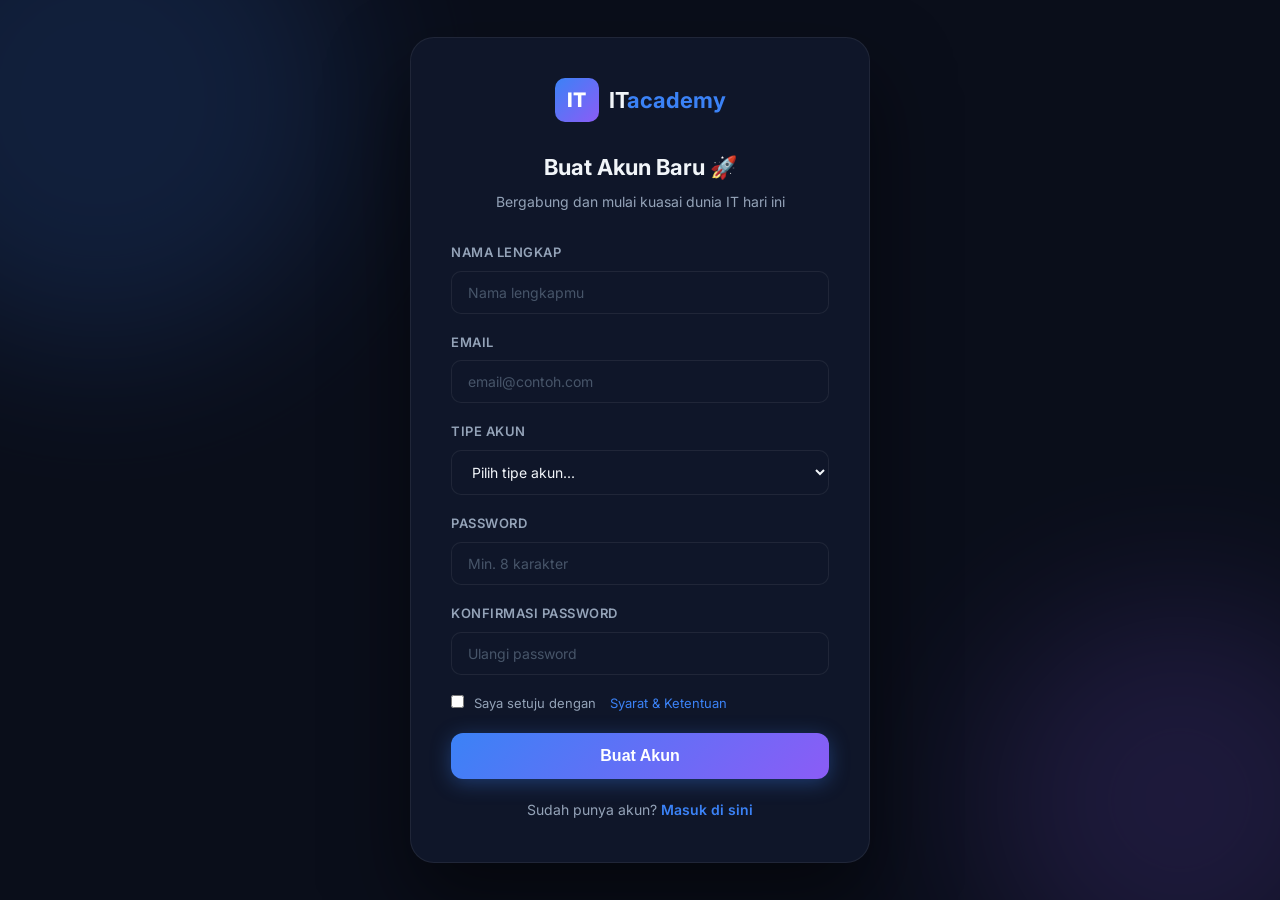
<file: tampilan/register.html>
<!DOCTYPE html>
<html lang="id">
<head>
    <meta charset="UTF-8">
    <meta name="viewport" content="width=device-width, initial-scale=1.0">
    <title>Daftar - ITacademy</title>
    <link rel="stylesheet" href="../css/style.css">
</head>
<body>
<div class="auth-screen">
    <div class="auth-bg-glow glow-1"></div>
    <div class="auth-bg-glow glow-2"></div>

    <div class="auth-card" style="max-width:460px;">
        <div class="auth-logo">
            <div class="brand-icon">IT</div>
            <span class="brand-name">IT<span>academy</span></span>
        </div>

        <h1 class="auth-title">Buat Akun Baru 🚀</h1>
        <p class="auth-subtitle">Bergabung dan mulai kuasai dunia IT hari ini</p>

        <form action="login.php" id="registerForm">
            <div class="form-group">
                <label class="form-label">Nama Lengkap</label>
                <input id="nama" type="text" class="form-input" placeholder="Nama lengkapmu" required>
            </div>
            <div class="form-group">
                <label class="form-label">Email</label>
                <input id="email" type="email" class="form-input" placeholder="email@contoh.com" required>
            </div>
            <div class="form-group">
                <label class="form-label">Tipe Akun</label>
                <select id="tipe" class="form-input" required>
                    <option value="" disabled selected>Pilih tipe akun...</option>
                    <option value="free">👤 User (Free) — Gratis</option>
                    <option value="premium">⭐ User (Premium) — Rp 99k/bln</option>
                    <option value="mentor">🎓 Mentor</option>
                </select>
            </div>
            <div class="form-group">
                <label class="form-label">Password</label>
                <input id="password" type="password" class="form-input" placeholder="Min. 8 karakter" required>
            </div>
            <div class="form-group">
                <label class="form-label">Konfirmasi Password</label>
                <input id="konfirmasi" type="password" class="form-input" placeholder="Ulangi password" required>
            </div>

            <div style="margin-bottom:20px;">
                <label style="display:flex;align-items:flex-start;gap:10px;font-size:13px;color:var(--text-secondary);cursor:pointer;">
                    <input type="checkbox" style="accent-color:var(--accent-blue);margin-top:2px;" required>
                    Saya setuju dengan <a href="#" style="color:var(--accent-blue);margin-left:4px;">Syarat & Ketentuan</a>
                </label>
            </div>

            <button type="submit" class="btn btn-primary btn-full btn-lg">Buat Akun</button>
        </form>

        <div class="auth-footer">
            Sudah punya akun? <a href="login.php">Masuk di sini</a>
        </div>
    </div>
</div>
</body>
</html>
</file>
<file: css/style.css>
@import url('https://fonts.googleapis.com/css2?family=Inter:wght@300;400;500;600;700;800&display=swap');

:root {
    --bg-primary: #0a0e1a;
    --bg-secondary: #0f1629;
    --bg-card: #131d35;
    --bg-card-hover: #1a2545;
    --accent-blue: #3b82f6;
    --accent-purple: #8b5cf6;
    --accent-cyan: #06b6d4;
    --accent-gold: #f59e0b;
    --text-primary: #f1f5f9;
    --text-secondary: #94a3b8;
    --text-muted: #475569;
    --border: rgba(255,255,255,0.07);
    --border-accent: rgba(59,130,246,0.3);
    --glass: rgba(255,255,255,0.04);
    --shadow: 0 25px 50px rgba(0,0,0,0.5);
    --radius: 16px;
    --radius-sm: 10px;
    --transition: all 0.3s cubic-bezier(0.4,0,0.2,1);
}

* { margin: 0; padding: 0; box-sizing: border-box; }

body {
    font-family: 'Inter', sans-serif;
    background-color: var(--bg-primary);
    color: var(--text-primary);
    line-height: 1.6;
}

a { text-decoration: none; color: inherit; }

.btn {
    display: inline-flex;
    align-items: center;
    gap: 8px;
    padding: 10px 22px;
    border-radius: 10px;
    font-size: 14px;
    font-weight: 600;
    cursor: pointer;
    border: none;
    transition: var(--transition);
    white-space: nowrap;
}
.btn-primary {
    background: linear-gradient(135deg, var(--accent-blue), var(--accent-purple));
    color: white;
    box-shadow: 0 4px 20px rgba(59,130,246,0.35);
}
.btn-primary:hover {
    transform: translateY(-2px);
    box-shadow: 0 8px 30px rgba(59,130,246,0.5);
}
.btn-outline {
    background: transparent;
    color: var(--accent-blue);
    border: 1.5px solid var(--accent-blue);
}
.btn-outline:hover {
    background: var(--accent-blue);
    color: white;
    transform: translateY(-2px);
}
.btn-ghost {
    background: var(--glass);
    color: var(--text-primary);
    border: 1px solid var(--border);
    backdrop-filter: blur(10px);
}
.btn-ghost:hover { background: rgba(255,255,255,0.08); }
.btn-lg { padding: 14px 32px; font-size: 16px; border-radius: 12px; }
.btn-full { width: 100%; justify-content: center; }

.badge {
    display: inline-flex;
    align-items: center;
    gap: 5px;
    padding: 4px 12px;
    border-radius: 50px;
    font-size: 12px;
    font-weight: 600;
    letter-spacing: 0.5px;
}
.badge-gold { background: rgba(245,158,11,0.15); color: var(--accent-gold); border: 1px solid rgba(245,158,11,0.3); }
.badge-blue { background: rgba(59,130,246,0.15); color: var(--accent-blue); border: 1px solid rgba(59,130,246,0.3); }
.badge-purple { background: rgba(139,92,246,0.15); color: var(--accent-purple); border: 1px solid rgba(139,92,246,0.3); }
.badge-green { background: rgba(16,185,129,0.15); color: #10b981; border: 1px solid rgba(16,185,129,0.3); }
.badge-red { background: rgba(239,68,68,0.15); color: #ef4444; border: 1px solid rgba(239,68,68,0.3); }

.glass-card {
    background: var(--bg-card);
    border: 1px solid var(--border);
    border-radius: var(--radius);
    transition: var(--transition);
}
.glass-card:hover { background: var(--bg-card-hover); border-color: var(--border-accent); }

.app-layout { display: flex; height: 100vh; overflow: hidden; }

.sidebar {
    width: 260px;
    flex-shrink: 0;
    background: var(--bg-secondary);
    border-right: 1px solid var(--border);
    display: flex;
    flex-direction: column;
    overflow-y: auto;
    transition: var(--transition);
}
.sidebar-brand {
    padding: 24px 20px;
    border-bottom: 1px solid var(--border);
    display: flex;
    align-items: center;
    gap: 10px;
}
.brand-icon {
    width: 38px; height: 38px;
    background: linear-gradient(135deg, var(--accent-blue), var(--accent-purple));
    border-radius: 10px;
    display: flex; align-items: center; justify-content: center;
    font-size: 18px; font-weight: 800; color: white;
    flex-shrink: 0;
}
.brand-name { font-size: 18px; font-weight: 700; }
.brand-name span { color: var(--accent-blue); }

.sidebar-nav { padding: 16px 12px; flex: 1; }
.nav-label {
    font-size: 11px;
    font-weight: 600;
    color: var(--text-muted);
    text-transform: uppercase;
    letter-spacing: 1px;
    padding: 8px 8px 4px;
    margin-top: 8px;
}
.nav-item {
    display: flex;
    align-items: center;
    gap: 12px;
    padding: 11px 12px;
    border-radius: 10px;
    color: var(--text-secondary);
    font-size: 14px;
    font-weight: 500;
    cursor: pointer;
    transition: var(--transition);
    margin-bottom: 2px;
}
.nav-item:hover { background: var(--glass); color: var(--text-primary); }
.nav-item.active {
    background: linear-gradient(135deg, rgba(59,130,246,0.2), rgba(139,92,246,0.15));
    color: var(--accent-blue);
    border: 1px solid rgba(59,130,246,0.2);
}
.nav-item .nav-icon { font-size: 18px; width: 20px; text-align: center; }

.sidebar-footer {
    padding: 16px 12px;
    border-top: 1px solid var(--border);
}
.user-info {
    display: flex;
    align-items: center;
    gap: 10px;
    padding: 10px;
    border-radius: 10px;
    background: var(--glass);
    border: 1px solid var(--border);
}
.user-avatar {
    width: 36px; height: 36px;
    background: linear-gradient(135deg, var(--accent-blue), var(--accent-purple));
    border-radius: 50%;
    display: flex; align-items: center; justify-content: center;
    font-weight: 700; font-size: 14px; color: white;
    flex-shrink: 0;
}
.user-name { font-size: 13px; font-weight: 600; }
.user-role { font-size: 11px; color: var(--text-muted); }
.user-logout {
    margin-left: auto;
    color: #ef4444;
    font-size: 18px;
    cursor: pointer;
    opacity: 0.7;
    transition: var(--transition);
    flex-shrink: 0;
}
.user-logout:hover { opacity: 1; }

.topbar {
    height: 64px;
    background: var(--bg-secondary);
    border-bottom: 1px solid var(--border);
    display: flex;
    align-items: center;
    justify-content: space-between;
    padding: 0 28px;
    flex-shrink: 0;
}
.topbar-title { font-size: 18px; font-weight: 700; }
.topbar-actions { display: flex; align-items: center; gap: 12px; }
.topbar-btn {
    width: 38px; height: 38px;
    background: var(--glass);
    border: 1px solid var(--border);
    border-radius: 10px;
    display: flex; align-items: center; justify-content: center;
    font-size: 18px; cursor: pointer;
    transition: var(--transition);
}
.topbar-btn:hover { background: rgba(255,255,255,0.08); }

.main-content { flex: 1; display: flex; flex-direction: column; overflow: hidden; }
.page-content { flex: 1; overflow-y: auto; padding: 28px; }

.stats-grid { display: grid; grid-template-columns: repeat(auto-fit, minmax(200px, 1fr)); gap: 16px; margin-bottom: 24px; }
.stat-card {
    background: var(--bg-card);
    border: 1px solid var(--border);
    border-radius: var(--radius);
    padding: 20px;
    display: flex;
    align-items: center;
    gap: 16px;
    transition: var(--transition);
}
.stat-card:hover { background: var(--bg-card-hover); transform: translateY(-2px); }
.stat-icon {
    width: 48px; height: 48px;
    border-radius: 12px;
    display: flex; align-items: center; justify-content: center;
    font-size: 22px; flex-shrink: 0;
}
.stat-icon.blue { background: rgba(59,130,246,0.15); }
.stat-icon.purple { background: rgba(139,92,246,0.15); }
.stat-icon.gold { background: rgba(245,158,11,0.15); }
.stat-icon.green { background: rgba(16,185,129,0.15); }
.stat-value { font-size: 24px; font-weight: 700; }
.stat-label { font-size: 13px; color: var(--text-secondary); }

.courses-grid { display: grid; grid-template-columns: repeat(auto-fill, minmax(280px, 1fr)); gap: 16px; }
.course-card {
    background: var(--bg-card);
    border: 1px solid var(--border);
    border-radius: var(--radius);
    overflow: hidden;
    transition: var(--transition);
    cursor: pointer;
}
.course-card:hover { transform: translateY(-4px); border-color: var(--border-accent); box-shadow: 0 12px 30px rgba(0,0,0,0.3); }
.course-thumb {
    height: 140px;
    display: flex; align-items: center; justify-content: center;
    font-size: 48px;
    position: relative;
    overflow: hidden;
}
.course-thumb.web { background: linear-gradient(135deg, #1e3a5f, #1e4080); }
.course-thumb.js { background: linear-gradient(135deg, #3d2b00, #5a3e00); }
.course-thumb.python { background: linear-gradient(135deg, #1a3a2a, #1e4d33); }
.course-thumb.db { background: linear-gradient(135deg, #2d1b4e, #3d2060); }
.course-body { padding: 16px; }
.course-title { font-size: 15px; font-weight: 600; margin-bottom: 6px; }
.course-desc { font-size: 13px; color: var(--text-secondary); margin-bottom: 14px; line-height: 1.5; }
.course-progress { height: 4px; background: var(--border); border-radius: 2px; overflow: hidden; margin-bottom: 8px; }
.progress-bar { height: 100%; background: linear-gradient(90deg, var(--accent-blue), var(--accent-purple)); border-radius: 2px; transition: width 1s ease; }
.course-meta { display: flex; justify-content: space-between; font-size: 12px; color: var(--text-secondary); }

.section-header {
    display: flex;
    justify-content: space-between;
    align-items: center;
    margin-bottom: 16px;
}
.section-title { font-size: 16px; font-weight: 700; }

.form-group { margin-bottom: 18px; }
.form-label {
    display: block;
    font-size: 13px;
    font-weight: 600;
    color: var(--text-secondary);
    margin-bottom: 8px;
    text-transform: uppercase;
    letter-spacing: 0.5px;
}
.form-input {
    width: 100%;
    padding: 12px 16px;
    background: var(--bg-secondary);
    border: 1.5px solid var(--border);
    border-radius: 10px;
    color: var(--text-primary);
    font-size: 14px;
    font-family: 'Inter', sans-serif;
    transition: var(--transition);
    outline: none;
}
.form-input:focus { border-color: var(--accent-blue); box-shadow: 0 0 0 3px rgba(59,130,246,0.1); }
.form-input::placeholder { color: var(--text-muted); }
.form-input option { background: var(--bg-secondary); }

.auth-screen {
    min-height: 100vh;
    display: flex;
    align-items: center;
    justify-content: center;
    background: var(--bg-primary);
    position: relative;
    overflow: hidden;
    padding: 20px;
}
.auth-bg-glow {
    position: absolute;
    border-radius: 50%;
    filter: blur(80px);
    opacity: 0.15;
    pointer-events: none;
}
.glow-1 { width: 500px; height: 500px; background: var(--accent-blue); top: -150px; left: -150px; }
.glow-2 { width: 400px; height: 400px; background: var(--accent-purple); bottom: -100px; right: -100px; }
.auth-card {
    background: var(--bg-secondary);
    border: 1px solid var(--border);
    border-radius: 24px;
    padding: 40px;
    width: 100%;
    max-width: 420px;
    position: relative;
    z-index: 1;
    box-shadow: 0 40px 80px rgba(0,0,0,0.5);
}
.auth-logo {
    display: flex;
    align-items: center;
    justify-content: center;
    gap: 10px;
    margin-bottom: 28px;
}
.auth-logo .brand-icon { width: 44px; height: 44px; font-size: 20px; }
.auth-logo .brand-name { font-size: 22px; }
.auth-title { font-size: 22px; font-weight: 700; text-align: center; margin-bottom: 6px; }
.auth-subtitle { font-size: 14px; color: var(--text-secondary); text-align: center; margin-bottom: 28px; }
.auth-divider {
    display: flex; align-items: center; gap: 12px;
    margin: 20px 0; color: var(--text-muted); font-size: 13px;
}
.auth-divider::before, .auth-divider::after {
    content: ''; flex: 1; height: 1px; background: var(--border);
}
.auth-footer { text-align: center; margin-top: 20px; font-size: 14px; color: var(--text-secondary); }
.auth-footer a { color: var(--accent-blue); font-weight: 600; }
.auth-footer a:hover { text-decoration: underline; }

.table-wrap {
    background: var(--bg-card);
    border: 1px solid var(--border);
    border-radius: var(--radius);
    overflow: hidden;
}
table { width: 100%; border-collapse: collapse; }
thead { background: var(--bg-secondary); }
th { padding: 14px 18px; text-align: left; font-size: 12px; font-weight: 600; color: var(--text-muted); text-transform: uppercase; letter-spacing: 0.5px; border-bottom: 1px solid var(--border); }
td { padding: 14px 18px; font-size: 14px; color: var(--text-secondary); border-bottom: 1px solid var(--border); }
tr:last-child td { border-bottom: none; }
tbody tr:hover { background: var(--glass); }

::-webkit-scrollbar { width: 6px; height: 6px; }
::-webkit-scrollbar-track { background: transparent; }
::-webkit-scrollbar-thumb { background: var(--text-muted); border-radius: 3px; }
::-webkit-scrollbar-thumb:hover { background: var(--text-secondary); }

.landing-nav {
    position: fixed; top: 0; left: 0; right: 0; z-index: 100;
    padding: 16px 60px;
    display: flex; align-items: center; justify-content: space-between;
    background: rgba(10,14,26,0.8);
    backdrop-filter: blur(20px);
    border-bottom: 1px solid var(--border);
    transition: var(--transition);
}
.nav-logo { display: flex; align-items: center; gap: 10px; }
.nav-links { display: flex; align-items: center; gap: 8px; }

.hero-section {
    min-height: 100vh;
    display: flex; align-items: center; justify-content: center;
    text-align: center;
    padding: 100px 20px 60px;
    position: relative; overflow: hidden;
}
.hero-bg-glow { position: absolute; border-radius: 50%; filter: blur(120px); opacity: 0.1; pointer-events: none; }
.hero-glow-1 { width: 700px; height: 700px; background: var(--accent-blue); top: -200px; left: 50%; transform: translateX(-50%); }
.hero-glow-2 { width: 400px; height: 400px; background: var(--accent-purple); bottom: 0; right: -100px; }
.hero-content { position: relative; z-index: 1; max-width: 760px; }
.hero-eyebrow {
    display: inline-flex; align-items: center; gap: 8px;
    background: rgba(59,130,246,0.1); border: 1px solid rgba(59,130,246,0.25);
    color: var(--accent-blue); padding: 6px 16px; border-radius: 50px;
    font-size: 13px; font-weight: 600; margin-bottom: 24px;
}
.hero-title { font-size: clamp(2.5rem, 6vw, 4.5rem); font-weight: 800; line-height: 1.1; margin-bottom: 20px; letter-spacing: -1px; }
.hero-title span { background: linear-gradient(135deg, var(--accent-blue), var(--accent-purple)); -webkit-background-clip: text; -webkit-text-fill-color: transparent; background-clip: text; }
.hero-desc { font-size: 18px; color: var(--text-secondary); max-width: 560px; margin: 0 auto 36px; line-height: 1.7; }
.hero-actions { display: flex; gap: 12px; justify-content: center; flex-wrap: wrap; }
.hero-stats { display: flex; gap: 40px; justify-content: center; margin-top: 60px; flex-wrap: wrap; }
.hero-stat-num { font-size: 28px; font-weight: 800; background: linear-gradient(135deg, var(--accent-blue), var(--accent-purple)); -webkit-background-clip: text; -webkit-text-fill-color: transparent; background-clip: text; }
.hero-stat-label { font-size: 13px; color: var(--text-secondary); }

.features-section { padding: 100px 60px; }
.features-grid { display: grid; grid-template-columns: repeat(auto-fit, minmax(280px, 1fr)); gap: 20px; margin-top: 50px; }
.feature-card {
    background: var(--bg-card);
    border: 1px solid var(--border);
    border-radius: var(--radius);
    padding: 28px;
    transition: var(--transition);
}
.feature-card:hover { transform: translateY(-4px); border-color: var(--border-accent); }
.feature-icon {
    width: 52px; height: 52px; border-radius: 14px;
    display: flex; align-items: center; justify-content: center;
    font-size: 26px; margin-bottom: 16px;
}
.feature-title { font-size: 16px; font-weight: 700; margin-bottom: 8px; }
.feature-desc { font-size: 14px; color: var(--text-secondary); line-height: 1.6; }

.pricing-section { padding: 100px 60px; background: var(--bg-secondary); }
.pricing-grid { display: grid; grid-template-columns: repeat(auto-fit, minmax(280px, 1fr)); gap: 20px; margin-top: 50px; max-width: 720px; margin-left: auto; margin-right: auto; }
.price-card {
    background: var(--bg-card);
    border: 1px solid var(--border);
    border-radius: var(--radius);
    padding: 32px;
    transition: var(--transition);
    position: relative;
    overflow: hidden;
}
.price-card.featured {
    border-color: var(--accent-blue);
    background: linear-gradient(135deg, rgba(59,130,246,0.08), rgba(139,92,246,0.06));
    transform: scale(1.02);
}
.price-card.featured::before {
    content: '';
    position: absolute;
    top: 0; left: 0; right: 0;
    height: 3px;
    background: linear-gradient(90deg, var(--accent-blue), var(--accent-purple));
}
.price-tier { font-size: 13px; font-weight: 700; color: var(--text-muted); text-transform: uppercase; letter-spacing: 1px; margin-bottom: 10px; }
.price-amount { font-size: 40px; font-weight: 800; margin-bottom: 6px; }
.price-period { font-size: 13px; color: var(--text-secondary); margin-bottom: 24px; }
.price-features { list-style: none; margin-bottom: 28px; }
.price-features li {
    display: flex; align-items: center; gap: 10px;
    font-size: 14px; color: var(--text-secondary);
    padding: 7px 0; border-bottom: 1px solid var(--border);
}
.price-features li:last-child { border-bottom: none; }
.price-features li .check { color: #10b981; font-size: 16px; }
.price-features li .cross { color: var(--text-muted); font-size: 16px; }

.section-eyebrow {
    font-size: 13px; font-weight: 600; color: var(--accent-blue);
    text-transform: uppercase; letter-spacing: 1px; margin-bottom: 12px;
}
.section-title-lg { font-size: clamp(1.8rem, 4vw, 2.8rem); font-weight: 800; margin-bottom: 14px; }
.section-desc { font-size: 16px; color: var(--text-secondary); max-width: 560px; line-height: 1.7; }

.landing-footer {
    background: var(--bg-primary);
    border-top: 1px solid var(--border);
    padding: 32px 60px;
    display: flex; align-items: center; justify-content: space-between;
    flex-wrap: wrap; gap: 16px;
}
.footer-text { font-size: 14px; color: var(--text-muted); }
.footer-links { display: flex; gap: 20px; }
.footer-links a { font-size: 14px; color: var(--text-muted); transition: var(--transition); }
.footer-links a:hover { color: var(--text-primary); }

@keyframes fadeUp { from { opacity: 0; transform: translateY(30px); } to { opacity: 1; transform: translateY(0); } }
.fade-up { animation: fadeUp 0.6s ease forwards; }
.delay-1 { animation-delay: 0.1s; }
.delay-2 { animation-delay: 0.2s; }
.delay-3 { animation-delay: 0.3s; }
</file>
